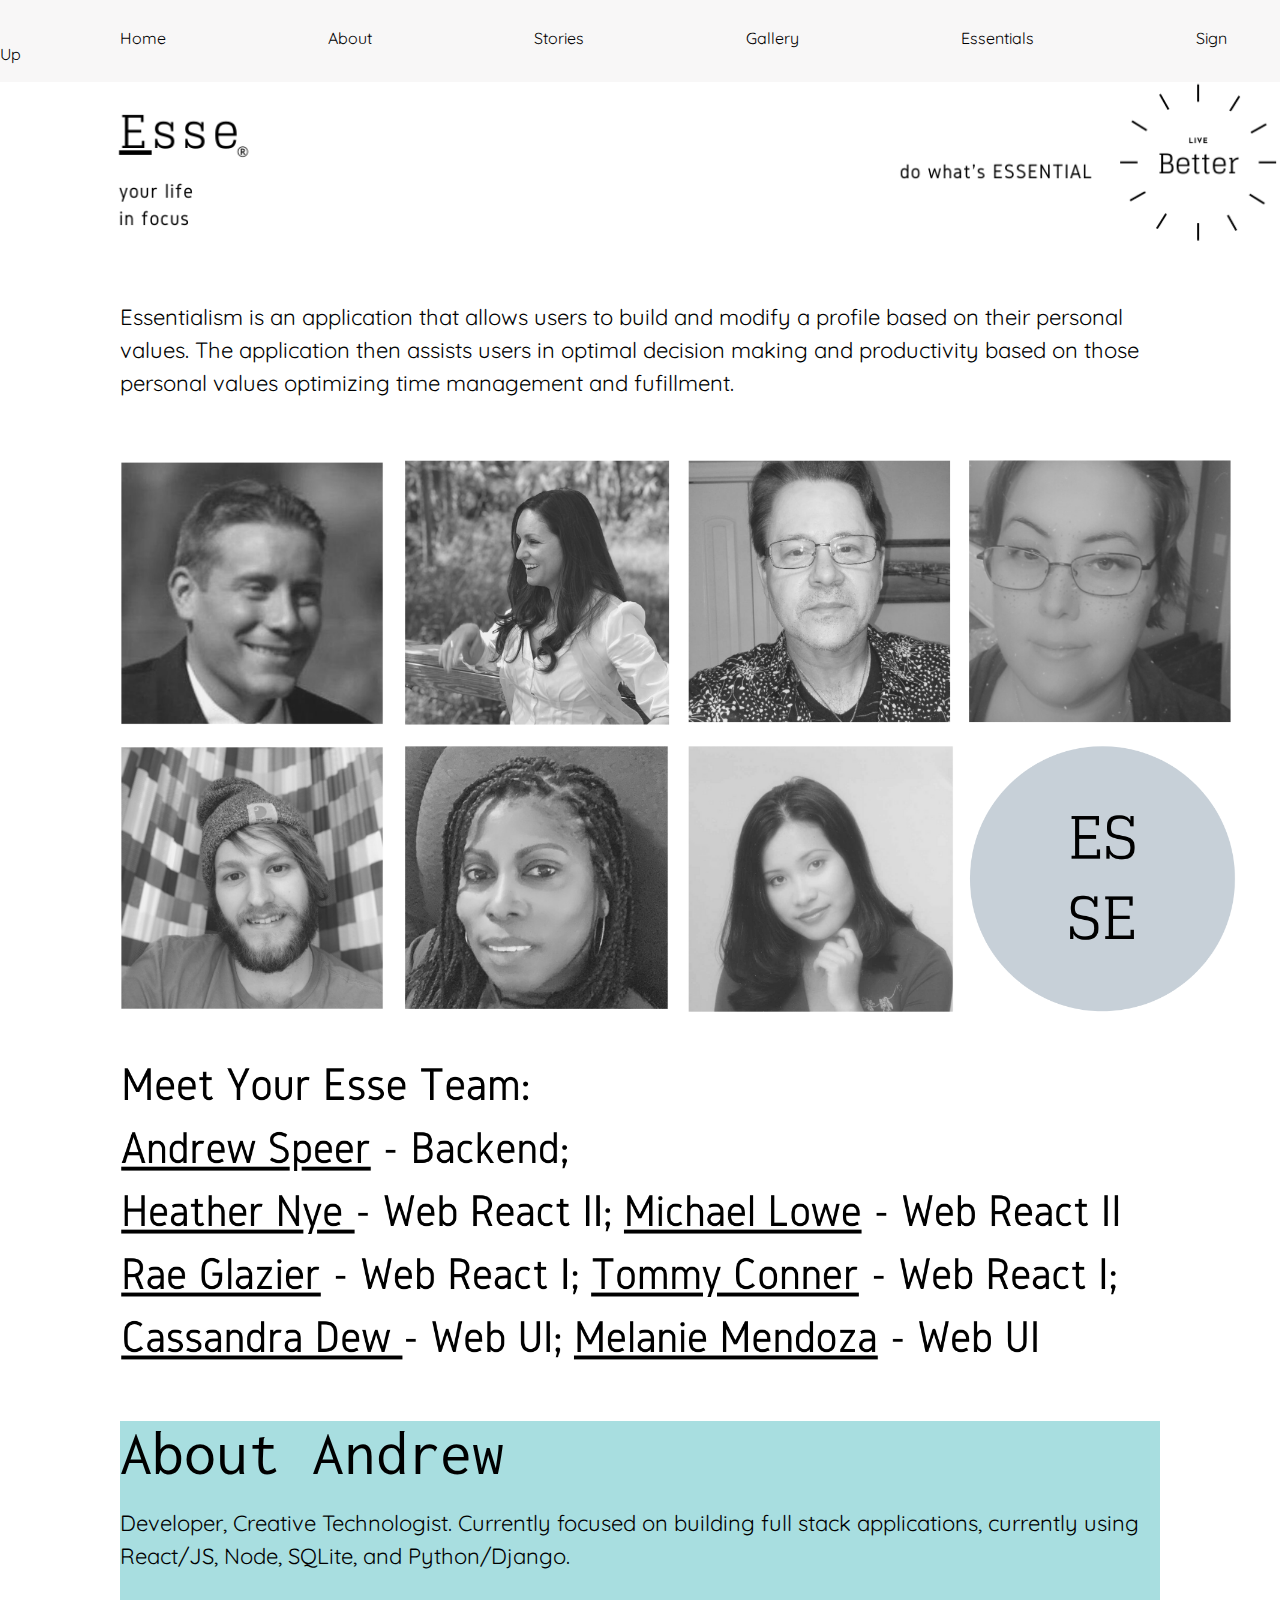
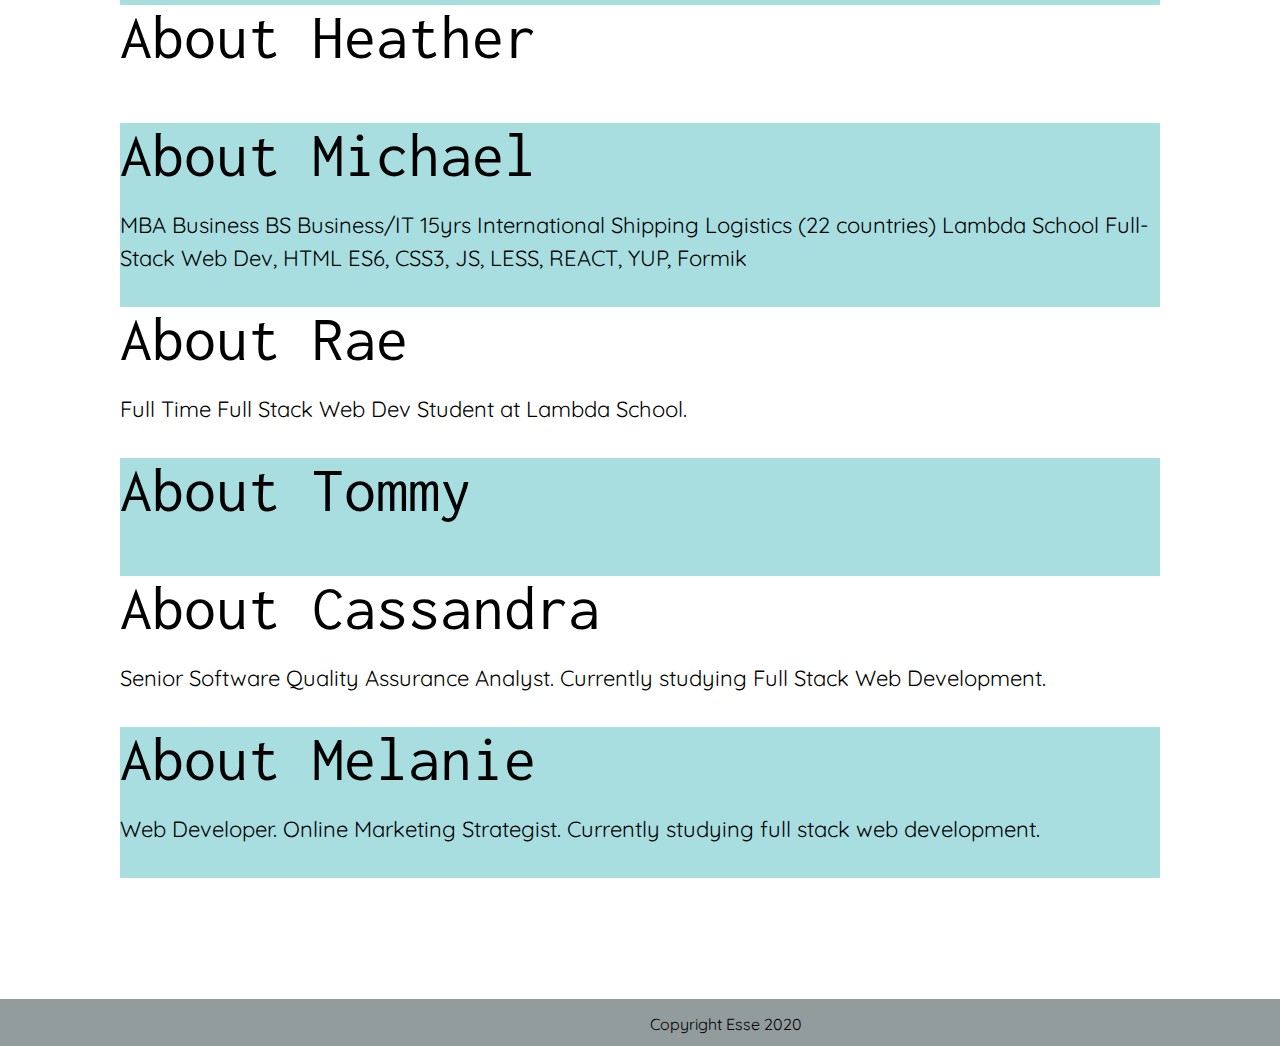
<file: about.html>
<!DOCTYPE html>

<html lang="en">
    <head>
        <meta charset="utf-8">
        <meta name="viewport" content="width=device-width, initial-scale=1.0">
        <title>Essentialism</title>

        <link href="https://fonts.googleapis.com/css?family=Inconsolata|Quicksand|Work+Sans&display=swap" rel="stylesheet">
        <link href="css/index.css" rel="stylesheet">
    </head>
    <body>
        <div class="body-container">
            <header>
                <div class="navigation">
                    <nav>
                        <a href="index.html">Home</a>
                        <a href="about.html">About</a>
                        <a href="#">Stories</a>
                        <a href="#">Gallery</a>
                        <a href="essentials.html">Essentials</a>
                        <a href="#">Sign Up</a>
                    </nav>
                </div><!--navigation container-->

                <div class="logo-container">
                    <img class="logo" src="img/Esse1.png" alt="logo">
                    <img class="top-right-img" src="img/Better1.png" alt="live better image">
                </div><!--logo container-->

                <div class="about">
                    <p>Essentialism is an application that allows users to build and modify a profile based on their personal values. The application then assists users in optimal decision making and productivity based on those personal values optimizing time management and fufillment.</p>
                </div>

                <div class="team">
                    <img src="img/team2.png" alt="Esse Team"
                </div>

                <article>
                    <div class="andrew">
                        <h1>About Andrew</h1>
                        <br>
                        <p>Developer, Creative Technologist. Currently focused on building full stack applications, currently using React/JS, Node, SQLite, and Python/Django.</p>
                        <br>
                    </div>
                    <div class="heather">
                        <h1>About Heather</h1>
                        <br>
                        <p></p>
                        <br>
                    </div>
                    <div class="michael">
                        <h1>About Michael</h1>
                        <br>
                        <p>MBA Business BS Business/IT 15yrs International Shipping Logistics (22 countries) Lambda School Full-Stack Web Dev, HTML ES6, CSS3, JS, LESS, REACT, YUP, Formik</p>
                        <br>
                    </div>
                    <div class="rae">
                        <h1>About Rae</h1>
                        <br>
                        <p>Full Time Full Stack Web Dev Student at Lambda School.</p>
                        <br>
                    </div>
                    <div class="tommy">
                        <h1>About Tommy</h1>
                        <br>
                        <p></p>
                        <br>
                    </div>
                    <div class="cassandra">
                        <h1>About Cassandra</h1>
                        <br>
                        <p>Senior Software Quality Assurance Analyst. Currently studying Full Stack Web Development.</p>
                        <br>
                    </div>
                    <div class="melanie">
                        <h1>About Melanie</h1>
                        <br>
                        <p>Web Developer. Online Marketing Strategist. Currently studying full stack web development. </p>
                        <br>
                    </div>

                </article>
    
            </div><!--body container-->
    
            <footer>
                <p class="copyright">Copyright Esse 2020</p>
            </footer>
        </body>
    </html>
</file>
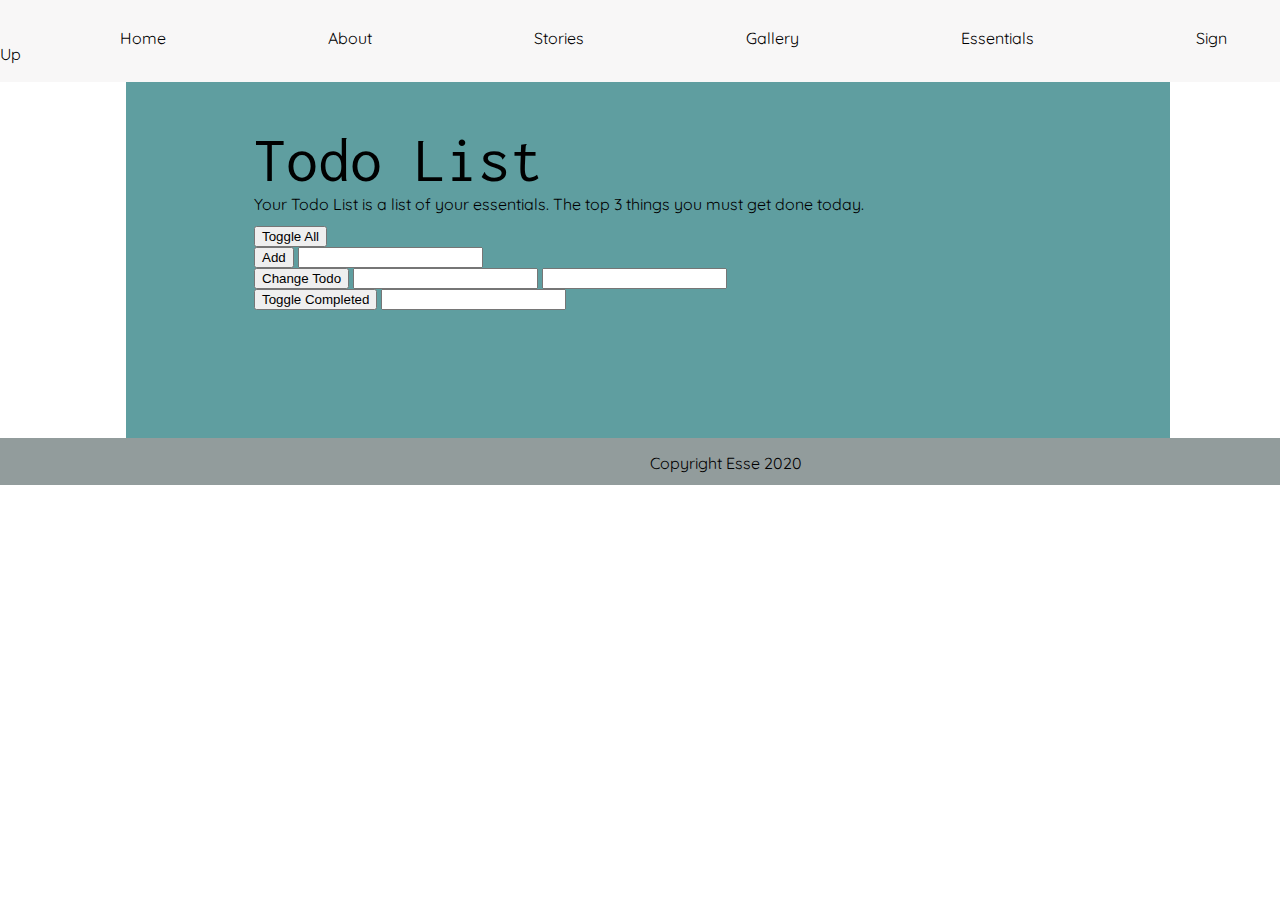
<file: essentials.html>
<!DOCTYPE html>

<html lang="en">
    <head>
        <meta charset="utf-8">
        <meta name="viewport" content="width=device-width, initial-scale=1, maximum-scale=1">
        <title>Essentialism</title>

        <link href="https://fonts.googleapis.com/css?family=Inconsolata|Quicksand|Work+Sans&display=swap" rel="stylesheet">
        <link href="css/index.css" rel="stylesheet">
    </head>
    <div>
        <div class="body-container">
            <header>
                <div class="navigation">
                    <nav>
                        <a href="index.html">Home</a>
                        <a href="about.html">About</a>
                        <a href="#">Stories</a>
                        <a href="#">Gallery</a>
                        <a href="essentials.html">Essentials</a>
                        <a href="#">Sign Up</a>
                    </nav>
                </div><!--navigation container-->

                

                <div>
                    <div class="todo">
                        <h1>Todo List</h1>
                        <div class="about-todo">
                        <p>Your Todo List is a list of your essentials. The top 3 things you must get done today. </p>
                        </div>
                        <div>
                        <button onclick="handlers.toggleAll()">Toggle All</button>
                        </div>
                    
                        <div>
                          <button onclick="handlers.addTodo()">Add</button>
                          <input id="addTodoTextInput" type="text">
                        </div>
                    
                        <div>
                          <button onclick="handlers.changeTodo()">Change Todo</button>
                          <input id="changeTodoPositionInput" type="number">
                          <input id="changeTodoTextInput" type="text">
                        </div>
                    
                        <div>
                          <button onclick="handlers.toggleCompleted()">Toggle Completed</button>
                          <input id="toggleCompletedPositionInput" type="number">
                        </div>
                    
                        <ul>
                    
                        </ul>
                    
                        <script>
                          var todoList = {
                            todos: [],
                            addTodo: function(todoText) { 
                              this.todos.push({
                                todoText: todoText, 
                                completed: false
                              });
                            },
                            changeTodo: function(position, todoText) {
                              //this.todos[position] = newValue;
                              this.todos[position].todoText = todoText
                            },
                            deleteTodo: function(position) {
                              this.todos.splice(position, 1);
                            }, 
                            toggleCompleted: function(position) {
                              var todo = this.todos[position];  
                              todo.completed = !todo.completed; 
                            },
                            toggleAll: function() {
                              var totalTodos = this.todos.length;
                              var completedTodos = 0;
                              
                              // Get number of completed todos.
                              //for (var i = 0; i < totalTodos; i++) {
                              //  if (this.todos[i].completed === true) {
                              //    completedTodos++;
                              //  } 
                              //}
                    
                              this.todos.forEach(function(todo) {
                                if (todo.completed === true) {
                                  completedTodos++;
                                }
                              });
                    
                              this.todos.forEach(function(todo) {
                                // Case 1: If everything's true, make everything false.
                                if (completedTodos === totalTodos) {
                                  todo.completed = false;
                                // Case 2: Otherwise, make everything true.
                                } else {
                                  todo.completed = true;
                                }
                              });
                            }    
                          };
                    
                          var handlers = {
                             addTodo: function() {
                               var addTodoTextInput = document.getElementById('addTodoTextInput');
                               todoList.addTodo(addTodoTextInput.value);
                               addTodoTextInput.value = '';
                               view.displayTodos();
                             },
                             changeTodo: function() {
                               var changeTodoPositionInput = document.getElementById('changeTodoPositionInput');
                               var changeTodoTextInput = document.getElementById('changeTodoTextInput');
                               todoList.changeTodo(changeTodoPositionInput.valueAsNumber, changeTodoTextInput.value);
                               changeTodoPositionInput.value = '';
                               changeTodoTextInput.value = '';
                               view.displayTodos();
                             },
                             deleteTodo: function(position) {
                               todoList.deleteTodo(position);
                               view.displayTodos();
                             },
                             toggleCompleted: function() {
                               var toggleCompletedPositionInput = document.getElementById('toggleCompletedPositionInput');
                               todoList.toggleCompleted(toggleCompletedPositionInput.valueAsNumber);
                               toggleCompletedPositionInput.value = '';
                               view.displayTodos();
                             },
                             toggleAll: function() {
                                todoList.toggleAll();
                                view.displayTodos();
                             }
                          };
                    
                          var view = {
                            displayTodos: function() {
                              var todosUl = document.querySelector('ul');
                              todosUl.innerHTML = '';
                    
                              todoList.todos.forEach(function(todo, position) {
                                var todoLi = document.createElement('li');
                                var todoTextWithCompletion = '';
                    
                                if (todo.completed === true) {
                                  todoTextWithCompletion = '(x) ' + todo.todoText;
                                } else {
                                  todoTextWithCompletion = '( ) ' + todo.todoText;
                                }
                    
                                todoLi.id = position;
                                todoLi.textContent = todoTextWithCompletion;
                                todoLi.appendChild(this.createDeleteButton());
                                todosUl.appendChild(todoLi);
                              }, this);
                            },  
                              createDeleteButton: function() {
                                var deleteButton =document.createElement('button');
                                deleteButton.textContent = 'Delete';
                                deleteButton.className = 'deleteButton';
                                return deleteButton;
                            },
                            setUpEventListeners: function() {
                               var todosUl = document.querySelector('ul');
                    
                              todosUl.addEventListener('click', function(event) {
                              //Get the element that was clicked on.
                              var elementClicked = event.target;
                    
                              //Check if elementClicked is a delete button.
                              if (elementClicked.className === 'deleteButton') {
                                handlers.deleteTodo(parseInt(elementClicked.parentNode.id));     
                              }
                              });
                            }
                          };
                    
                          view.setUpEventListeners();
                    
                         
                    
                         
                        </script>
                      </div class="todo">
                </div>
        
        </div><!--body container-->

            <footer>
                <p class="copyright">Copyright Esse 2020</p>
            </footer>
    
        </body>
    </html>
</file>
<file: css/index.css>
/* http://meyerweb.com/eric/tools/css/reset/ 
   v2.0 | 20110126
   License: none (public domain)
*/
html,
body,
div,
span,
applet,
object,
iframe,
h1,
h2,
h3,
h4,
h5,
h6,
p,
blockquote,
pre,
a,
abbr,
acronym,
address,
big,
cite,
code,
del,
dfn,
em,
img,
ins,
kbd,
q,
s,
samp,
small,
strike,
strong,
sub,
sup,
tt,
var,
b,
u,
i,
center,
dl,
dt,
dd,
ol,
ul,
li,
fieldset,
form,
label,
legend,
table,
caption,
tbody,
tfoot,
thead,
tr,
th,
td,
article,
aside,
canvas,
details,
embed,
figure,
figcaption,
footer,
header,
hgroup,
menu,
nav,
output,
ruby,
section,
summary,
time,
mark,
audio,
video {
  margin: 0;
  padding: 0;
  border: 0;
  font-size: 100%;
  font: inherit;
  vertical-align: baseline;
}
/* HTML5 display-role reset for older browsers */
article,
aside,
details,
figcaption,
figure,
footer,
header,
hgroup,
menu,
nav,
section {
  display: block;
}
body {
  line-height: 1;
}
ol,
ul {
  list-style: none;
}
blockquote,
q {
  quotes: none;
}
blockquote:before,
blockquote:after,
q:before,
q:after {
  content: '';
  content: none;
}
table {
  border-collapse: collapse;
  border-spacing: 0;
}
* {
  box-sizing: border-box;
}
html {
  font-family: 'Quicksand', sans-serif;
  width: 100%;
  margin: 0 auto;
}
h1,
h2,
h3,
h4,
h5 {
  font-family: 'Inconsolata', monospace;
}
h1 {
  font-size: 4rem;
}
h2 {
  font-size: 3.2 rem;
  padding-bottom: 10px;
}
h4 {
  font-size: 2.5rem;
  padding-bottom: 10px;
}
p {
  line-height: 1.5;
  font-size: 1.6 rem;
  padding-bottom: 10px;
}
img {
  width: 100%;
  max-width: 1200px;
}
.container {
  width: 100%;
  max-width: 900px;
  margin: 0 auto;
}
.navigation {
  display: flex;
  flex-direction: row;
  padding-bottom: 20px;
  padding-top: 30px;
  background-color: #f8f7f7;
  width: 100%;
  position: fixed;
}
a {
  text-decoration: none;
  color: black;
  font-size: 16px;
  margin-left: 120px;
  margin-right: 38px;
  margin-bottom: 10px;
}
@media (max-width: 500px) {
  a {
    display: flex;
    flex-direction: column;
    margin-left: 200px;
  }
}
.logo-container {
  display: flex;
  margin-left: 110px;
  padding-bottom: 10px;
  padding-top: 70px;
}
.logo {
  width: 50%;
}
.top-right-img {
  width: 50%;
  margin-right: 10%;
}
.hero {
  width: 100%;
  max-width: 1200px;
  margin: 0 auto;
}
@media (max-width: 500px) {
  .hero {
    padding-bottom: 1%;
    max-width: 500px;
  }
}
.cta {
  position: absolute;
  left: 150px;
  top: 730px;
  padding: 1% 2% 1% 2%;
  font-size: 16px;
  border: 1px solid black;
  background-color: white;
}
@media (max-width: 500px) {
  .cta {
    top: 430px;
    left: 200px;
  }
}
.welcome {
  margin-left: 156px;
  position: absolute;
  top: 800px;
}
@media (max-width: 500px) {
  .welcome {
    display: none;
  }
}
footer {
  background-color: #929c9c;
  padding-top: 1%;
  width: 100%;
}
@media (max-width: 500px) {
  footer {
    width: 500px;
  }
}
.copyright {
  margin-left: 650px;
}
@media (max-width: 500px) {
  .copyright {
    margin-left: 150px;
  }
}
.content {
  display: flex;
  justify-content: space-evenly;
  margin-left: 120px;
  margin-right: 120px;
  padding-bottom: 8%;
  padding-top: 8%;
}
@media (max-width: 500px) {
  .content {
    display: flex;
    flex-direction: column;
    align-items: center;
  }
}
.essentialist {
  margin-right: 30px;
}
@media (max-width: 500px) {
  .essentialist {
    border-bottom: 1px solid black;
  }
}
.the-way {
  margin-right: 30px;
}
@media (max-width: 500px) {
  .the-way {
    border-bottom: 1px solid black;
  }
}
.middle-img {
  margin-left: 126px;
}
@media (max-width: 500px) {
  .middle-img {
    margin: 0 auto;
  }
}
.bottom-images {
  display: flex;
  margin-left: 95px;
  padding-top: 5%;
}
@media (max-width: 500px) {
  .bottom-images {
    display: flex;
    flex-direction: column;
    margin-left: 140px;
  }
}
.into-esse {
  width: 30%;
  padding-bottom: 4%;
}
@media (max-width: 500px) {
  .into-esse {
    width: 50%;
  }
}
.flowersleep {
  width: 40%;
}
@media (max-width: 500px) {
  .flowersleep {
    width: 50%;
  }
}
.cup {
  width: 35%;
  margin-right: 110px;
}
@media (max-width: 500px) {
  .cup {
    width: 50%;
  }
}
.book {
  max-width: 1200px;
  margin: 0 auto;
}
@media (max-width: 500px) {
  .book {
    display: none;
  }
}
.content-pick {
  display: flex;
  justify-content: space-around;
  padding-top: 5%;
  padding-bottom: 5%;
}
.newsletter {
  margin-right: 30px;
  background-color: #b7dada;
  padding: 2%;
}
.values {
  margin-right: 30px;
  background-color: #b7dada;
  padding: 2%;
}
.profile {
  background-color: #b7dada;
  padding: 2%;
}
.btn {
  font-size: 14px;
  padding: 1% 3% 1% 3%;
  border-radius: 2px;
  border: 1px solid black;
  background-color: white;
}
.team {
  margin-left: 70px;
}
.about {
  margin-left: 120px;
  margin-right: 90px;
  font-size: 22px;
  padding-top: 2%;
  padding-bottom: 2%;
}
article {
  margin-left: 50px;
  font-size: 22px;
  padding-top: 2%;
  padding-bottom: 10%;
}
.andrew {
  background-color: #a8dee0;
  margin-right: 120px;
}
.michael {
  background-color: #a8dee0;
  margin-right: 120px;
}
.tommy {
  background-color: #a8dee0;
  margin-right: 120px;
}
.melanie {
  background-color: #a8dee0;
  margin-right: 120px;
}
.todo {
  margin-left: 126px;
  margin-right: 110px;
  padding: 10%;
  background-color: cadetblue;
}
</file>
